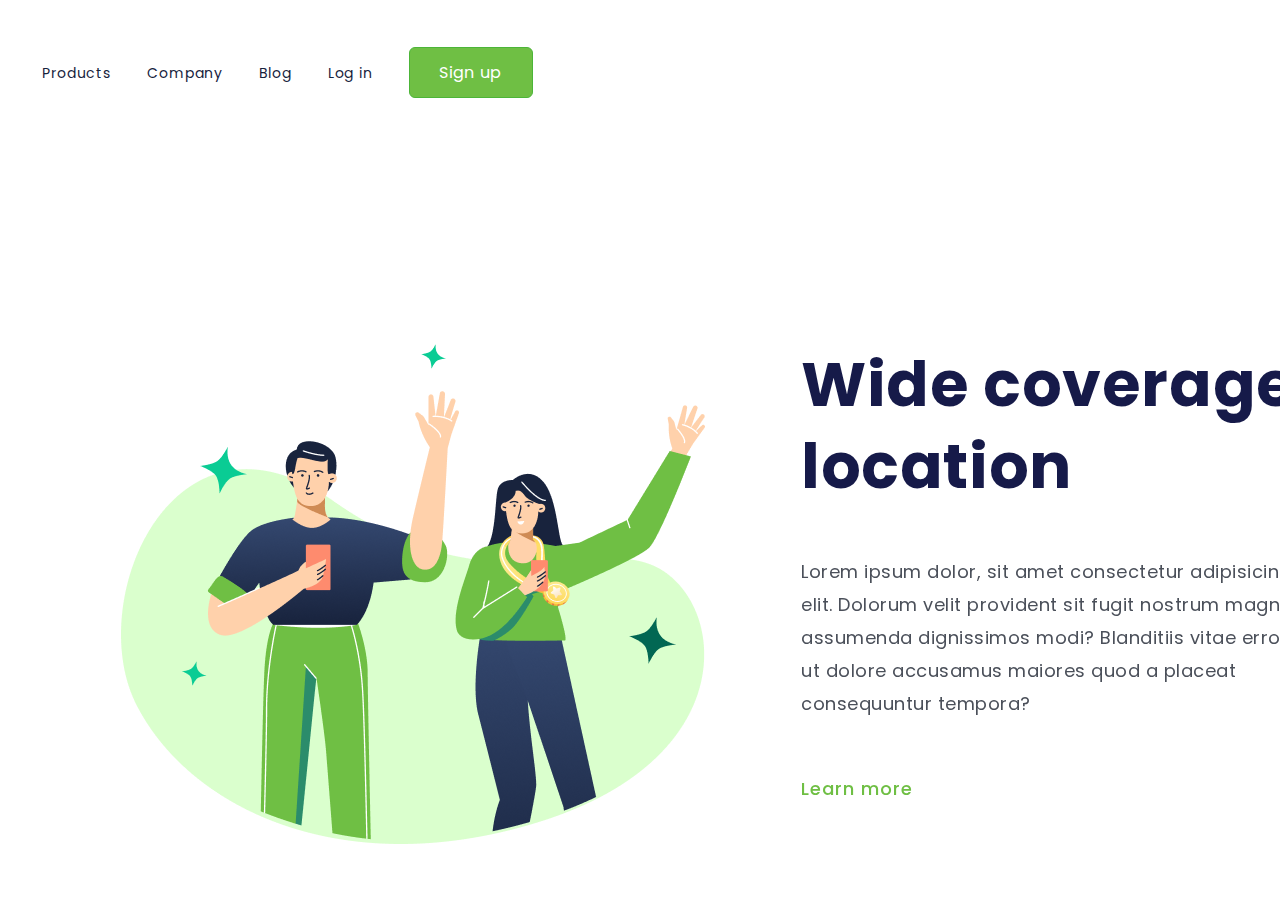
<file: index.html>
<!DOCTYPE html>
<html lang="pt-br">

<head>
    <meta charset="UTF-8">
    <meta http-equiv="X-UA-Compatible" content="IE=edge">
    <meta name="viewport" content="width=device-width, initial-scale=1.0">
    <link rel="stylesheet" href="style.css">
    <link rel="preconnect" href="https://fonts.googleapis.com">
    <link rel="preconnect" href="https://fonts.gstatic.com" crossorigin>
    <link
        href="https://fonts.googleapis.com/css2?family=Montserrat:wght@400;500;600;700;900&family=Oswald&family=Poppins:wght@400;500;700&display=swap"
        rel="stylesheet">

    <title>Wide covarage !</title>

</head>

<body>
    <div>
        <header>
            <a class="link-header">Products</a>
            <a class="link-header">Company</a>
            <a class="link-header">Blog</a>
            <a class="link-header">Log in</a>
            <button class="link-button">Sign up</button>
        </header>
        <main>
            <img src="./assets/(Positive) Congratulation You get 40 point for your ride (6).png" alt="wide-covarege-logo" class="image-trampo">
            <section class="link-section">
                <h1>Wide coverage location</h1>
                <p>Lorem ipsum dolor, sit amet consectetur adipisicing elit. Dolorum velit provident sit fugit nostrum
                    magni
                    assumenda dignissimos modi? Blanditiis vitae error ut dolore accusamus maiores quod a placeat
                    consequuntur
                    tempora?</p>
                <button class="link-wide">Learn more</button>
            </section>

        </main>
    </div>
</body>

</html>
</file>
<file: style.css>
* {
    font-family: 'Poppins', sans-serif;
    margin: 0;
    padding: 0;
    box-sizing: border-box;
}

header {
    margin: 47px 0 246px 42px;
    
}

.link-header {
    margin-right: 32px;
    font-weight: 400;
    font-size: 14px;
    line-height: 21px;
    text-align: center;
    letter-spacing: 0.875px;
    color: #17233D;
    

}

.link-button {
    background: #6FBF44;
    border: 1px solid #4CB538;
    border-radius: 6px;
    font-size: 16px;
    line-height: 24px;
    letter-spacing: 1px;
    color: #FFFFFF;
    width: 124px;
    height: 51px;
    cursor: pointer;
    


}

.image-trampo {
    margin-left:121px;
    display: inline-block;
}

section {
    display: inline-block;
    margin-left: 84px;
    position: fixed;
}   

h1 {
    font-weight: 700;
    font-size: 62px;
    line-height: 82px;
    letter-spacing: 0.596154px;
    color: #161A49;
    width: 582px;
    height: 164px;
}

p {
    font-weight: 400;
    font-size: 18px;
    line-height: 33px;
    letter-spacing: 0.5px;
    color: #4B505A;
    width: 493px;
    margin-top: 47px;
}

.link-wide {
    font-weight: 500;
    font-size: 18px;
    line-height: 27px;
    letter-spacing: 1px;
    color: #6FBF44;
    margin-top: 55px;
    cursor: pointer;
    background: transparent;
    border: none;

}

@media screen and (max-width:750px) {

   .link-header {
    display: none;
   }

   .link-button {
    position: fixed;
    top: 17px;
    right: 18px;
    width: 91px;
    height: 31px;
   }

   .image-trampo {
    display: block;
    position:absolute;
    top: 100%;
    left: 150px;
    margin: 0;
    padding: 0;
    width: 312px;
    height: 288px;
   }
   .link-section {
    display: block;
    position: absolute;
    margin: 0;
    padding: 0;
    text-align: center;
   }

   h1 {
    font-weight: 700;
    font-size: 30px;
    line-height: 30px;
    text-align: center;
    width: 278px;
    height: 60px;
    margin: auto;
   }

   p {
    margin: 26px 70px;
    padding: 0;
    height: 165px;
    font-weight: 400;
    font-size: 18px;
    line-height: 33px;
    text-align: center;
   }

   .link-wide {
    display: block;
    margin: 0 auto;
   }
}
</file>
